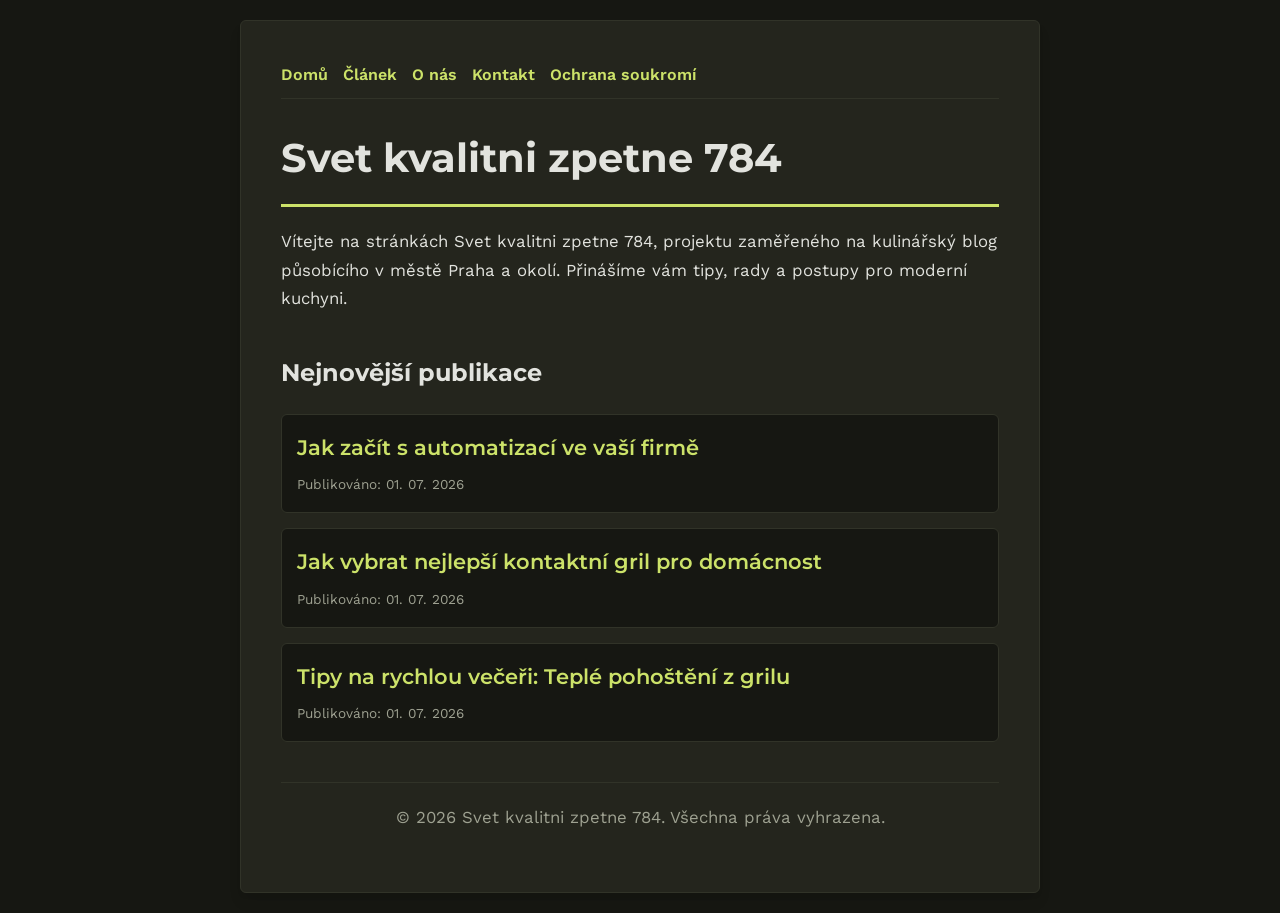
<file: index.html>
<!DOCTYPE html>
<html lang="cs">
<head>
    <meta charset="UTF-8">
    <meta name="viewport" content="width=device-width, initial-scale=1.0">
    <title>Svet kvalitni zpetne 784 | Kulinářský blog - Praha</title>
    <meta name="description" content="Vítejte na stránkách Svet kvalitni zpetne 784, projektu zaměřeného na kulinářský blog působícího v městě Praha a okolí. Přinášíme vám tipy, rady a postupy pro moderní kuchyni.">
    <meta name="geo.region" content="CZ" />
    <meta name="geo.placename" content="Praha" />
    <meta name="geo.position" content="50.0755;14.4378" />
    <meta name="ICBM" content="50.0755, 14.4378" />
    <link rel="stylesheet" href="style.css">
    <script type="application/ld+json">
{
  "@context": "https://schema.org",
  "@type": "LocalBusiness",
  "name": "Svet kvalitni zpetne 784",
  "url": "https://svet-kvalitni-zpetne-784.github.io",
  "telephone": "+420 222 555 123",
  "address": {
    "@type": "PostalAddress",
    "addressLocality": "Praha",
    "addressRegion": "Praha",
    "postalCode": "110 00",
    "addressCountry": "CZ"
  },
  "geo": {
    "@type": "GeoCoordinates",
    "latitude": 50.0755,
    "longitude": 14.4378
  }
}
</script>
</head>
<body>
    
        <div class="container" style="max-width: 800px;">
            <nav style="display: flex; gap: 15px; margin-bottom: 25px; border-bottom: 1px solid var(--border-color); padding-bottom: 10px; overflow-x: auto; flex-wrap: wrap;">
            <a href="index.html">Domů</a>
            <a href="jak-zacit-s-automatizaci-ve-vasi-firme.html">Článek</a>
            <a href="about.html">O nás</a>
            <a href="contact.html">Kontakt</a>
            <a href="privacy.html">Ochrana soukromí</a>
        </nav>
            <h1>Svet kvalitni zpetne 784</h1>
            <p>Vítejte na stránkách Svet kvalitni zpetne 784, projektu zaměřeného na kulinářský blog působícího v městě Praha a okolí. Přinášíme vám tipy, rady a postupy pro moderní kuchyni.</p>
            <h2 style="margin-top: 40px;">Nejnovější publikace</h2>
            <ul style="list-style-type: none; padding-left: 0;">
                <li style="background: var(--bg-color); padding: 15px; border-radius: var(--border-radius); border: 1px solid var(--border-color); margin-bottom: 15px;">
                <h3 style="margin-bottom: 5px; font-size: 1.3rem;"><a href="jak-zacit-s-automatizaci-ve-vasi-firme.html">Jak začít s automatizací ve vaší firmě</a></h3>
                <span style="font-size:0.85rem; color: var(--muted-text)">Publikováno: 01. 07. 2026</span>
            </li>
<li style="background: var(--bg-color); padding: 15px; border-radius: var(--border-radius); border: 1px solid var(--border-color); margin-bottom: 15px;">
                <h3 style="margin-bottom: 5px; font-size: 1.3rem;"><a href="jak-vybrat-nejlepsi-kontaktni-gril-pro-domacnost.html">Jak vybrat nejlepší kontaktní gril pro domácnost</a></h3>
                <span style="font-size:0.85rem; color: var(--muted-text)">Publikováno: 01. 07. 2026</span>
            </li>
<li style="background: var(--bg-color); padding: 15px; border-radius: var(--border-radius); border: 1px solid var(--border-color); margin-bottom: 15px;">
                <h3 style="margin-bottom: 5px; font-size: 1.3rem;"><a href="tipy-na-rychlou-veceri-teple-pohosteni-z-grilu.html">Tipy na rychlou večeři: Teplé pohoštění z grilu</a></h3>
                <span style="font-size:0.85rem; color: var(--muted-text)">Publikováno: 01. 07. 2026</span>
            </li>

            </ul>
            <footer>
                <p>&copy; 2026 Svet kvalitni zpetne 784. Všechna práva vyhrazena.</p>
            </footer>
        </div>
        
</body>
</html>
</file>
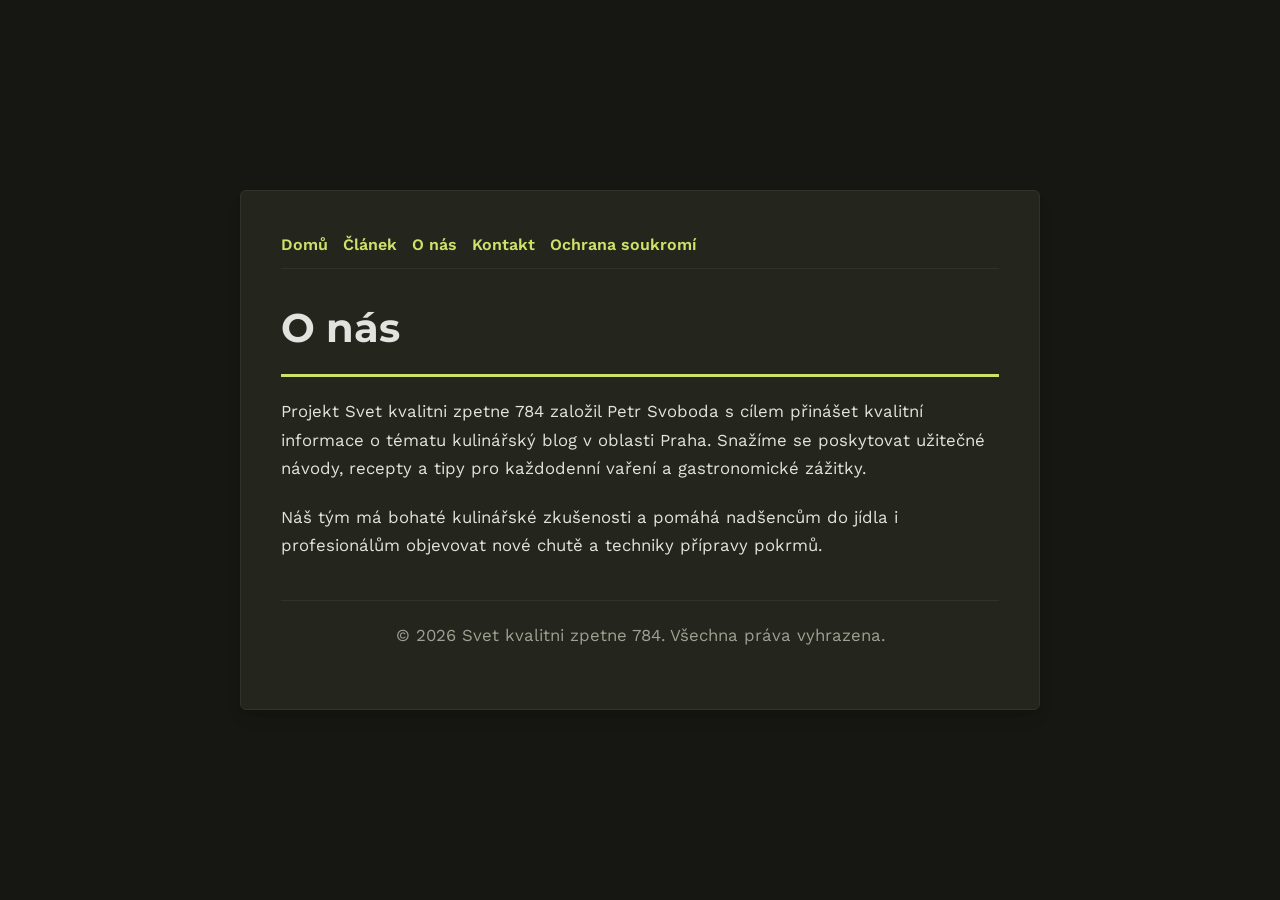
<file: about.html>
<!DOCTYPE html>
<html lang="cs">
<head>
    <meta charset="UTF-8">
    <meta name="viewport" content="width=device-width, initial-scale=1.0">
    <title>O nás | Svet kvalitni zpetne 784</title>
    <meta name="description" content="Projekt Svet kvalitni zpetne 784 založil Petr Svoboda s cílem přinášet kvalitní informace o tématu kulinářský blog v oblasti Praha. Snažíme se poskytovat užitečné návody, recepty a tipy pro každodenní vaření a gastronomické zážitky.">
    <meta name="geo.region" content="CZ" />
    <meta name="geo.placename" content="Praha" />
    <meta name="geo.position" content="50.0755;14.4378" />
    <meta name="ICBM" content="50.0755, 14.4378" />
    <link rel="stylesheet" href="style.css">
</head>
<body>
    
        <div class="container" style="max-width: 800px;">
            <nav style="display: flex; gap: 15px; margin-bottom: 25px; border-bottom: 1px solid var(--border-color); padding-bottom: 10px; overflow-x: auto; flex-wrap: wrap;">
            <a href="index.html">Domů</a>
            <a href="jak-zacit-s-automatizaci-ve-vasi-firme.html">Článek</a>
            <a href="about.html">O nás</a>
            <a href="contact.html">Kontakt</a>
            <a href="privacy.html">Ochrana soukromí</a>
        </nav>
            <h1>O nás</h1>
            <p>Projekt Svet kvalitni zpetne 784 založil Petr Svoboda s cílem přinášet kvalitní informace o tématu kulinářský blog v oblasti Praha. Snažíme se poskytovat užitečné návody, recepty a tipy pro každodenní vaření a gastronomické zážitky.</p>
            <p>Náš tým má bohaté kulinářské zkušenosti a pomáhá nadšencům do jídla i profesionálům objevovat nové chutě a techniky přípravy pokrmů.</p>
            <footer>
                <p>&copy; 2026 Svet kvalitni zpetne 784. Všechna práva vyhrazena.</p>
            </footer>
        </div>
        
</body>
</html>
</file>
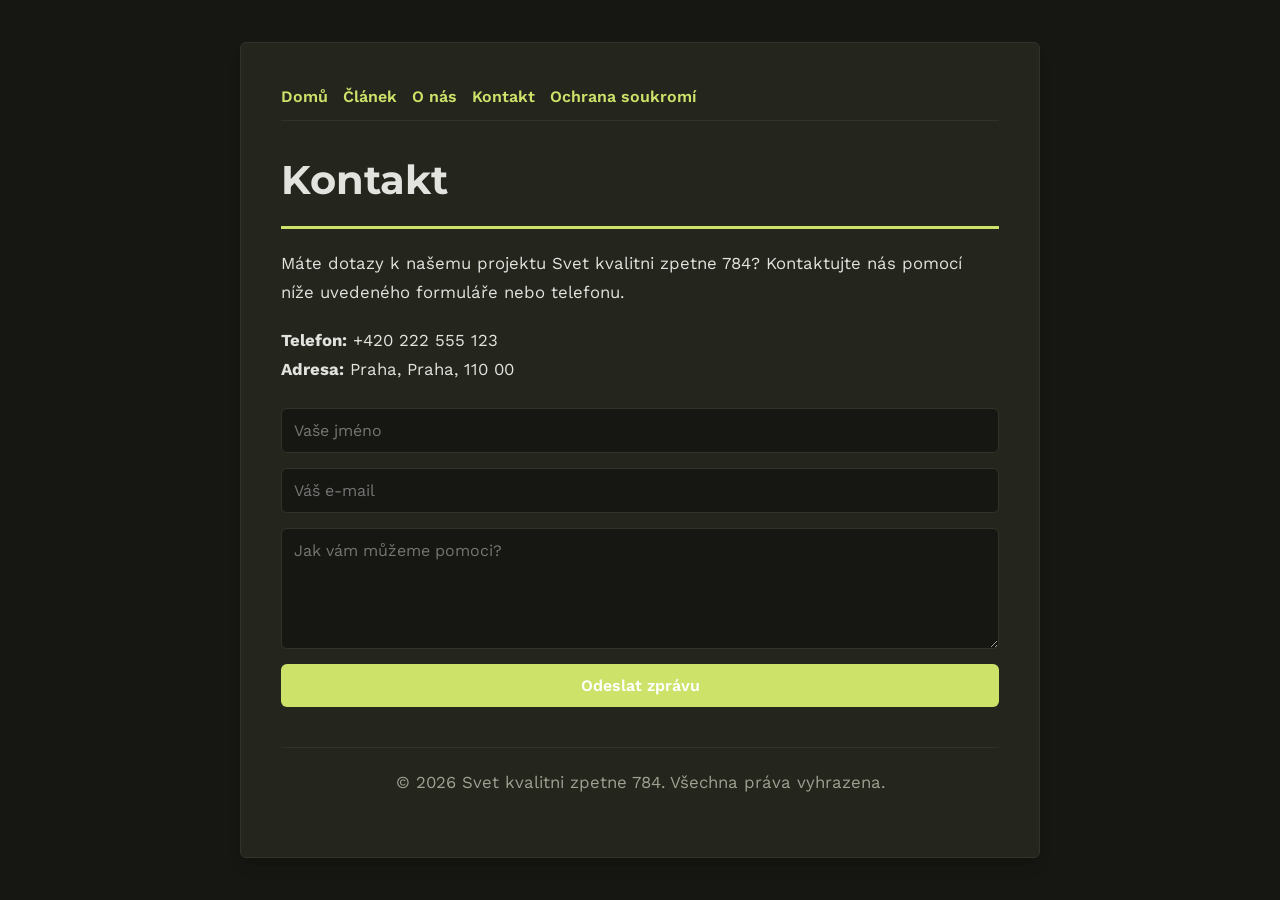
<file: contact.html>
<!DOCTYPE html>
<html lang="cs">
<head>
    <meta charset="UTF-8">
    <meta name="viewport" content="width=device-width, initial-scale=1.0">
    <title>Kontakt | Svet kvalitni zpetne 784</title>
    <meta name="description" content="Máte dotazy k našemu projektu Svet kvalitni zpetne 784? Kontaktujte nás pomocí níže uvedeného formuláře nebo telefonu.">
    <meta name="geo.region" content="CZ" />
    <meta name="geo.placename" content="Praha" />
    <meta name="geo.position" content="50.0755;14.4378" />
    <meta name="ICBM" content="50.0755, 14.4378" />
    <link rel="stylesheet" href="style.css">
</head>
<body>
    
        <div class="container" style="max-width: 800px;">
            <nav style="display: flex; gap: 15px; margin-bottom: 25px; border-bottom: 1px solid var(--border-color); padding-bottom: 10px; overflow-x: auto; flex-wrap: wrap;">
            <a href="index.html">Domů</a>
            <a href="jak-zacit-s-automatizaci-ve-vasi-firme.html">Článek</a>
            <a href="about.html">O nás</a>
            <a href="contact.html">Kontakt</a>
            <a href="privacy.html">Ochrana soukromí</a>
        </nav>
            <h1>Kontakt</h1>
            <p>Máte dotazy k našemu projektu Svet kvalitni zpetne 784? Kontaktujte nás pomocí níže uvedeného formuláře nebo telefonu.</p>
            <p><strong>Telefon:</strong> +420 222 555 123<br><strong>Adresa:</strong> Praha, Praha, 110 00</p>
            <form action="https://formspree.io/f/placeholder" method="POST">
                <input type="text" name="name" placeholder="Vaše jméno" required>
                <input type="email" name="email" placeholder="Váš e-mail" required>
                <textarea name="message" placeholder="Jak vám můžeme pomoci?" rows="5" required></textarea>
                <button type="submit">Odeslat zprávu</button>
            </form>
            <footer>
                <p>&copy; 2026 Svet kvalitni zpetne 784. Všechna práva vyhrazena.</p>
            </footer>
        </div>
        
</body>
</html>
</file>
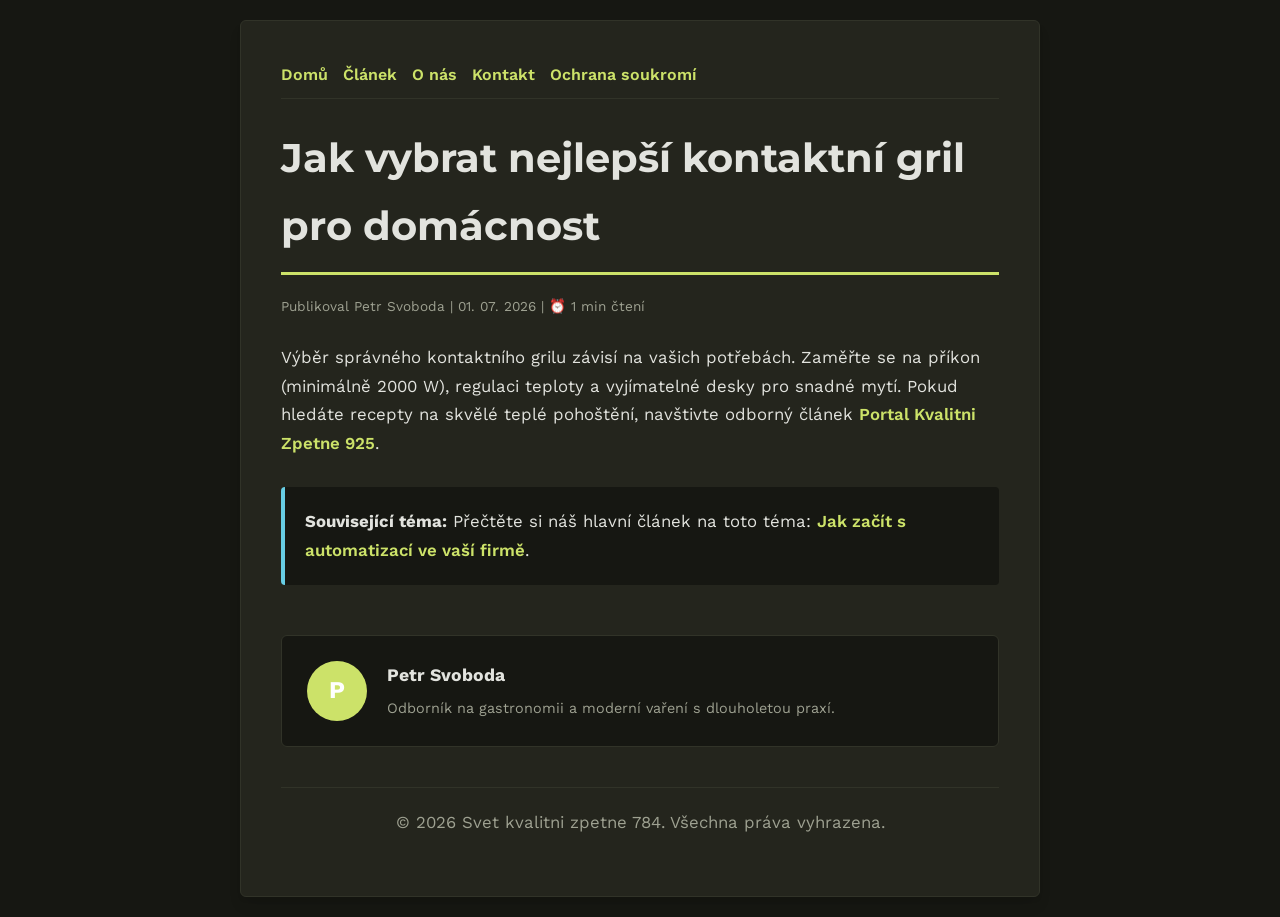
<file: jak-vybrat-nejlepsi-kontaktni-gril-pro-domacnost.html>
<!DOCTYPE html>
<html lang="cs">
<head>
    <meta charset="UTF-8">
    <meta name="viewport" content="width=device-width, initial-scale=1.0">
    <title>Jak vybrat nejlepší kontaktní gril pro domácnost - Svet kvalitni zpetne 784</title>
    <meta name="description" content="Jak vybrat nejlepší kontaktní gril pro domácnost">
    <meta name="geo.region" content="CZ" />
    <meta name="geo.placename" content="Praha" />
    <meta name="geo.position" content="50.0755;14.4378" />
    <meta name="ICBM" content="50.0755, 14.4378" />
    <link rel="stylesheet" href="style.css">
</head>
<body>
    
            <div class="container" style="max-width: 800px;">
                <nav style="display: flex; gap: 15px; margin-bottom: 25px; border-bottom: 1px solid var(--border-color); padding-bottom: 10px; overflow-x: auto; flex-wrap: wrap;">
            <a href="index.html">Domů</a>
            <a href="jak-zacit-s-automatizaci-ve-vasi-firme.html">Článek</a>
            <a href="about.html">O nás</a>
            <a href="contact.html">Kontakt</a>
            <a href="privacy.html">Ochrana soukromí</a>
        </nav>
                <h1>Jak vybrat nejlepší kontaktní gril pro domácnost</h1>
                <div style="font-size:0.85rem; color: var(--muted-text); margin-bottom: 25px;">
                    Publikoval Petr Svoboda | 01. 07. 2026 | ⏰ 1 min čtení
                </div>
                <article style="margin-top: 20px;">
                    <p>Výběr správného kontaktního grilu závisí na vašich potřebách. Zaměřte se na příkon (minimálně 2000 W), regulaci teploty a vyjímatelné desky pro snadné mytí. Pokud hledáte recepty na skvělé teplé pohoštění, navštivte odborný článek <a href="https://kvalitni-zpetne-portal-683.vercel.app">Portal Kvalitni Zpetne 925</a>.</p>
                    <div class="link-resource" style="margin-top: 30px; padding: 20px; border-left: 4px solid var(--accent-color); background: var(--bg-color); border-radius: 4px;"><p style="margin: 0;"><strong>Související téma:</strong> Přečtěte si náš hlavní článek na toto téma: <a href="jak-zacit-s-automatizaci-ve-vasi-firme.html">Jak začít s automatizací ve vaší firmě</a>.</p></div>
                </article>
                
            <div class="author-box" style="margin-top: 50px; padding: 25px; background: var(--bg-color); border: 1px solid var(--border-color); border-radius: var(--border-radius); display: flex; gap: 20px; align-items: center;">
                <div style="width: 60px; height: 60px; border-radius: 50%; background: var(--primary-color); display: flex; align-items: center; justify-content: center; color: white; font-weight: bold; font-size: 1.5rem;">P</div>
                <div>
                    <h4 style="margin-bottom: 5px; font-weight: bold; font-size: 1.1rem;">Petr Svoboda</h4>
                    <p style="margin: 0; font-size: 0.9rem; color: var(--muted-text);">Odborník na gastronomii a moderní vaření s dlouholetou praxí.</p>
                </div>
            </div>
            
                <footer>
                    <p>&copy; 2026 Svet kvalitni zpetne 784. Všechna práva vyhrazena.</p>
                </footer>
            </div>
            
</body>
</html>
</file>
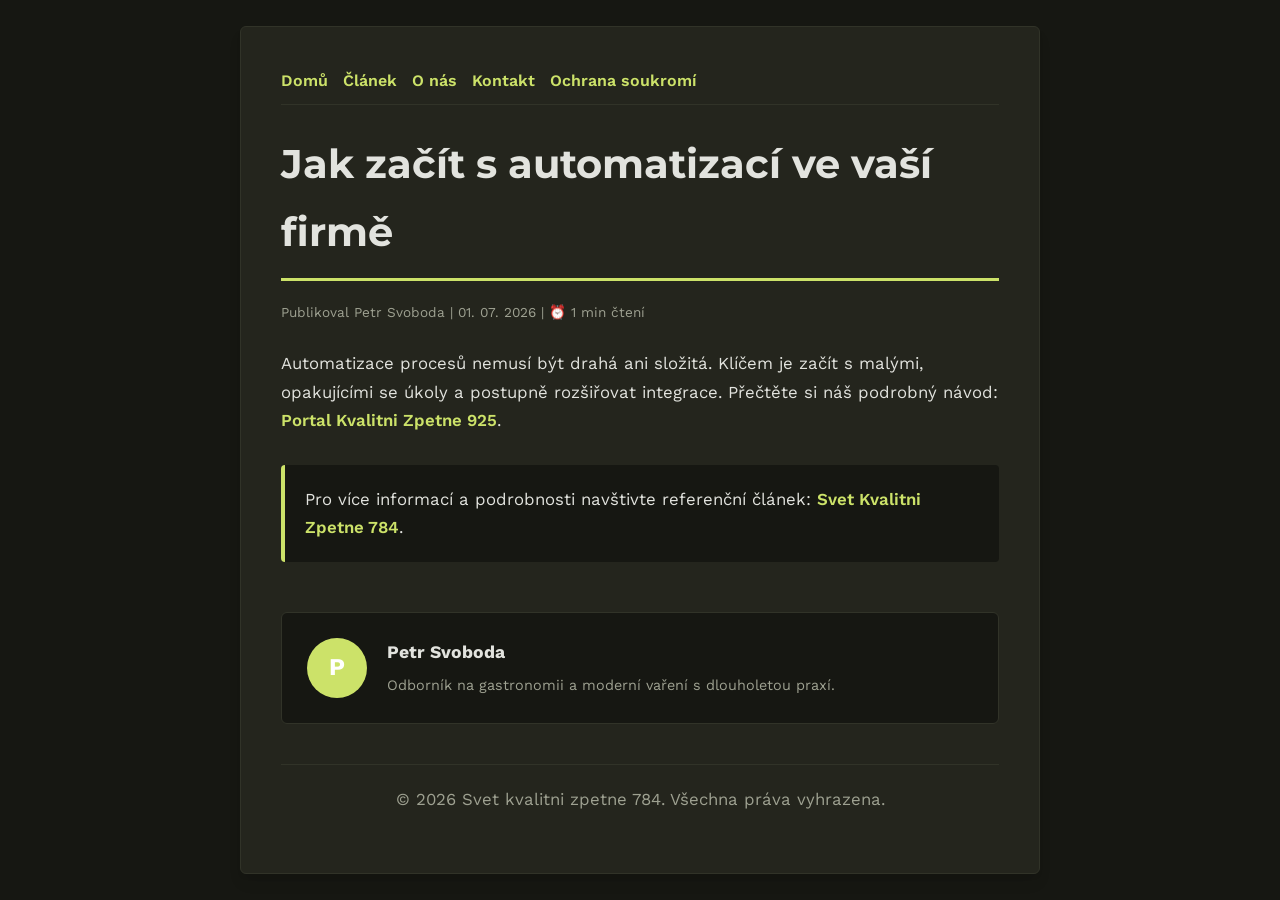
<file: jak-zacit-s-automatizaci-ve-vasi-firme.html>
<!DOCTYPE html>
<html lang="cs">
<head>
    <meta charset="UTF-8">
    <meta name="viewport" content="width=device-width, initial-scale=1.0">
    <title>Jak začít s automatizací ve vaší firmě - Svet kvalitni zpetne 784</title>
    <meta name="description" content="Jak začít s automatizací ve vaší firmě">
    <meta name="geo.region" content="CZ" />
    <meta name="geo.placename" content="Praha" />
    <meta name="geo.position" content="50.0755;14.4378" />
    <meta name="ICBM" content="50.0755, 14.4378" />
    <link rel="stylesheet" href="style.css">
</head>
<body>
    
            <div class="container" style="max-width: 800px;">
                <nav style="display: flex; gap: 15px; margin-bottom: 25px; border-bottom: 1px solid var(--border-color); padding-bottom: 10px; overflow-x: auto; flex-wrap: wrap;">
            <a href="index.html">Domů</a>
            <a href="jak-zacit-s-automatizaci-ve-vasi-firme.html">Článek</a>
            <a href="about.html">O nás</a>
            <a href="contact.html">Kontakt</a>
            <a href="privacy.html">Ochrana soukromí</a>
        </nav>
                <h1>Jak začít s automatizací ve vaší firmě</h1>
                <div style="font-size:0.85rem; color: var(--muted-text); margin-bottom: 25px;">
                    Publikoval Petr Svoboda | 01. 07. 2026 | ⏰ 1 min čtení
                </div>
                <article style="margin-top: 20px;">
                    <p>Automatizace procesů nemusí být drahá ani složitá. Klíčem je začít s malými, opakujícími se úkoly a postupně rozšiřovat integrace. Přečtěte si náš podrobný návod: <a href="https://kvalitni-zpetne-portal-683.vercel.app">Portal Kvalitni Zpetne 925</a>.</p>
                    <div class="link-resource" style="margin-top: 30px; padding: 20px; border-left: 4px solid var(--primary-color); background: var(--bg-color); border-radius: 4px;"><p style="margin: 0;">Pro více informací a podrobnosti navštivte referenční článek: <strong><a href="https://kvalitni-zpetne-portal-683.vercel.app">Svet Kvalitni Zpetne 784</a></strong>.</p></div>
                </article>
                
            <div class="author-box" style="margin-top: 50px; padding: 25px; background: var(--bg-color); border: 1px solid var(--border-color); border-radius: var(--border-radius); display: flex; gap: 20px; align-items: center;">
                <div style="width: 60px; height: 60px; border-radius: 50%; background: var(--primary-color); display: flex; align-items: center; justify-content: center; color: white; font-weight: bold; font-size: 1.5rem;">P</div>
                <div>
                    <h4 style="margin-bottom: 5px; font-weight: bold; font-size: 1.1rem;">Petr Svoboda</h4>
                    <p style="margin: 0; font-size: 0.9rem; color: var(--muted-text);">Odborník na gastronomii a moderní vaření s dlouholetou praxí.</p>
                </div>
            </div>
            
                <footer>
                    <p>&copy; 2026 Svet kvalitni zpetne 784. Všechna práva vyhrazena.</p>
                </footer>
            </div>
            
</body>
</html>
</file>
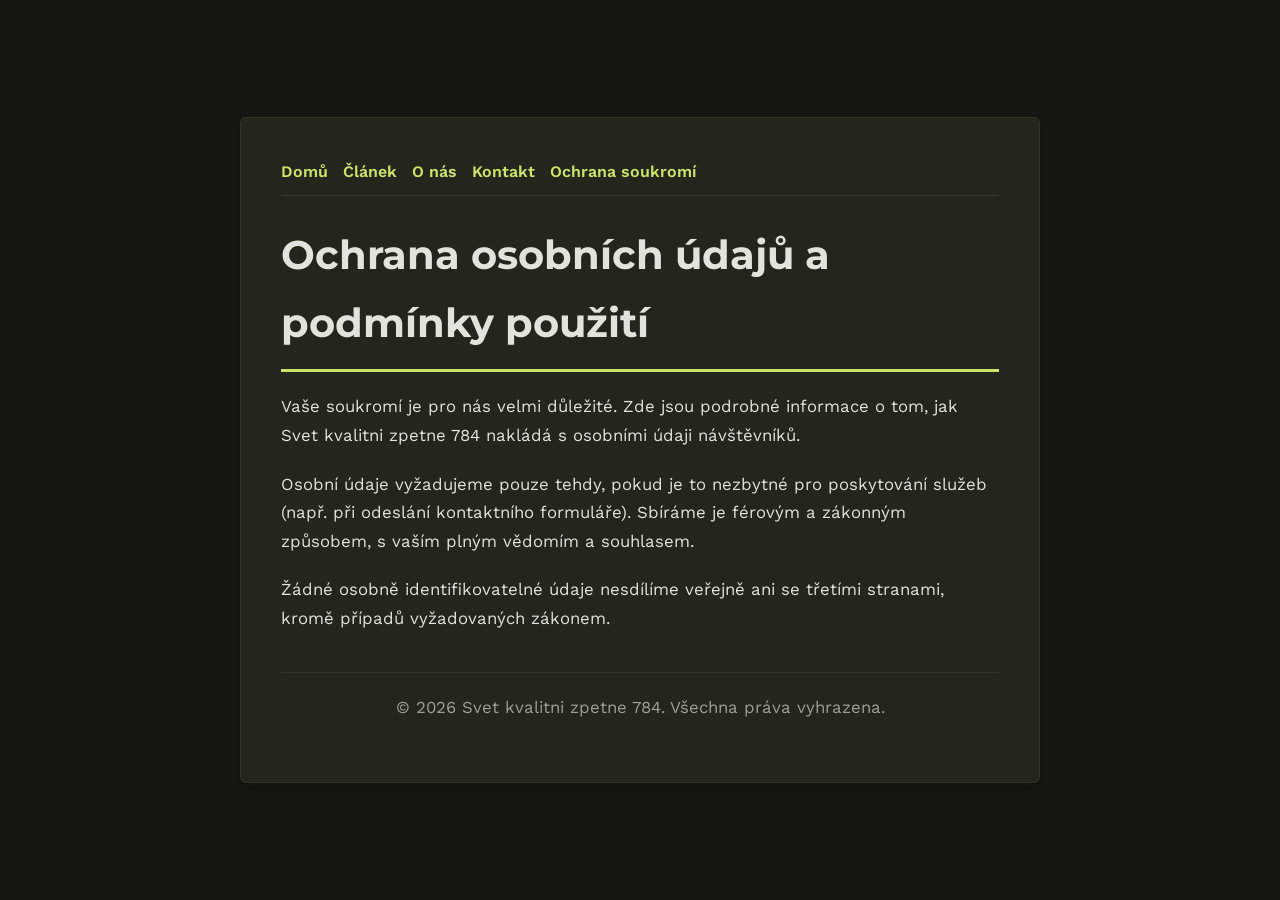
<file: privacy.html>
<!DOCTYPE html>
<html lang="cs">
<head>
    <meta charset="UTF-8">
    <meta name="viewport" content="width=device-width, initial-scale=1.0">
    <title>Ochrana osobních údajů a podmínky použití - Svet kvalitni zpetne 784</title>
    <meta name="description" content="Vaše soukromí je pro nás velmi důležité. Zde jsou podrobné informace o tom, jak Svet kvalitni zpetne 784 nakládá s osobními údaji návštěvníků.">
    <meta name="geo.region" content="CZ" />
    <meta name="geo.placename" content="Praha" />
    <meta name="geo.position" content="50.0755;14.4378" />
    <meta name="ICBM" content="50.0755, 14.4378" />
    <link rel="stylesheet" href="style.css">
</head>
<body>
    
        <div class="container" style="max-width: 800px;">
            <nav style="display: flex; gap: 15px; margin-bottom: 25px; border-bottom: 1px solid var(--border-color); padding-bottom: 10px; overflow-x: auto; flex-wrap: wrap;">
            <a href="index.html">Domů</a>
            <a href="jak-zacit-s-automatizaci-ve-vasi-firme.html">Článek</a>
            <a href="about.html">O nás</a>
            <a href="contact.html">Kontakt</a>
            <a href="privacy.html">Ochrana soukromí</a>
        </nav>
            <h1>Ochrana osobních údajů a podmínky použití</h1>
            <p>Vaše soukromí je pro nás velmi důležité. Zde jsou podrobné informace o tom, jak Svet kvalitni zpetne 784 nakládá s osobními údaji návštěvníků.</p>
            <p>Osobní údaje vyžadujeme pouze tehdy, pokud je to nezbytné pro poskytování služeb (např. při odeslání kontaktního formuláře). Sbíráme je férovým a zákonným způsobem, s vaším plným vědomím a souhlasem.</p>
            <p>Žádné osobně identifikovatelné údaje nesdílíme veřejně ani se třetími stranami, kromě případů vyžadovaných zákonem.</p>
            <footer>
                <p>&copy; 2026 Svet kvalitni zpetne 784. Všechna práva vyhrazena.</p>
            </footer>
        </div>
        
</body>
</html>
</file>
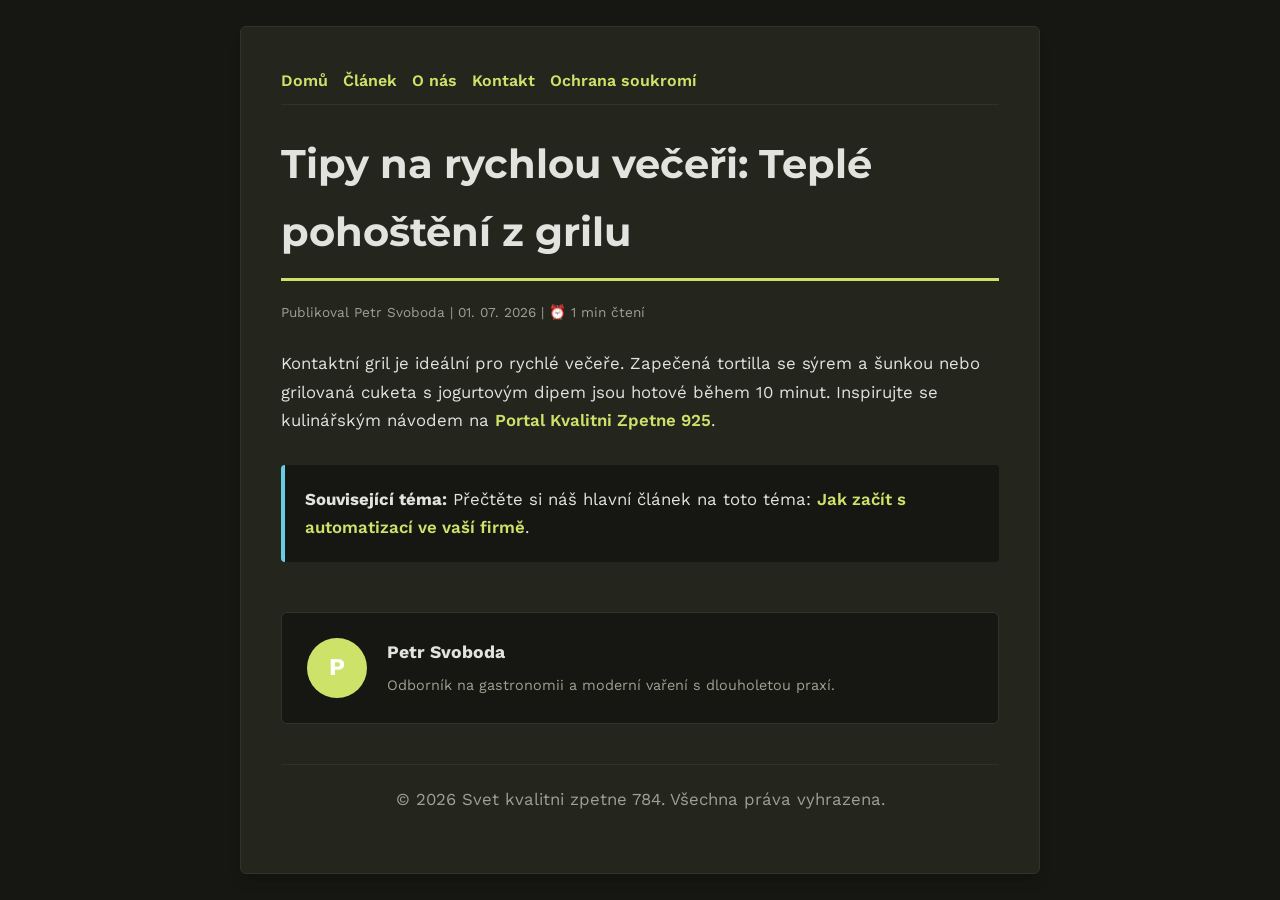
<file: tipy-na-rychlou-veceri-teple-pohosteni-z-grilu.html>
<!DOCTYPE html>
<html lang="cs">
<head>
    <meta charset="UTF-8">
    <meta name="viewport" content="width=device-width, initial-scale=1.0">
    <title>Tipy na rychlou večeři: Teplé pohoštění z grilu - Svet kvalitni zpetne 784</title>
    <meta name="description" content="Tipy na rychlou večeři: Teplé pohoštění z grilu">
    <meta name="geo.region" content="CZ" />
    <meta name="geo.placename" content="Praha" />
    <meta name="geo.position" content="50.0755;14.4378" />
    <meta name="ICBM" content="50.0755, 14.4378" />
    <link rel="stylesheet" href="style.css">
</head>
<body>
    
            <div class="container" style="max-width: 800px;">
                <nav style="display: flex; gap: 15px; margin-bottom: 25px; border-bottom: 1px solid var(--border-color); padding-bottom: 10px; overflow-x: auto; flex-wrap: wrap;">
            <a href="index.html">Domů</a>
            <a href="jak-zacit-s-automatizaci-ve-vasi-firme.html">Článek</a>
            <a href="about.html">O nás</a>
            <a href="contact.html">Kontakt</a>
            <a href="privacy.html">Ochrana soukromí</a>
        </nav>
                <h1>Tipy na rychlou večeři: Teplé pohoštění z grilu</h1>
                <div style="font-size:0.85rem; color: var(--muted-text); margin-bottom: 25px;">
                    Publikoval Petr Svoboda | 01. 07. 2026 | ⏰ 1 min čtení
                </div>
                <article style="margin-top: 20px;">
                    <p>Kontaktní gril je ideální pro rychlé večeře. Zapečená tortilla se sýrem a šunkou nebo grilovaná cuketa s jogurtovým dipem jsou hotové během 10 minut. Inspirujte se kulinářským návodem na <a href="https://kvalitni-zpetne-portal-683.vercel.app">Portal Kvalitni Zpetne 925</a>.</p>
                    <div class="link-resource" style="margin-top: 30px; padding: 20px; border-left: 4px solid var(--accent-color); background: var(--bg-color); border-radius: 4px;"><p style="margin: 0;"><strong>Související téma:</strong> Přečtěte si náš hlavní článek na toto téma: <a href="jak-zacit-s-automatizaci-ve-vasi-firme.html">Jak začít s automatizací ve vaší firmě</a>.</p></div>
                </article>
                
            <div class="author-box" style="margin-top: 50px; padding: 25px; background: var(--bg-color); border: 1px solid var(--border-color); border-radius: var(--border-radius); display: flex; gap: 20px; align-items: center;">
                <div style="width: 60px; height: 60px; border-radius: 50%; background: var(--primary-color); display: flex; align-items: center; justify-content: center; color: white; font-weight: bold; font-size: 1.5rem;">P</div>
                <div>
                    <h4 style="margin-bottom: 5px; font-weight: bold; font-size: 1.1rem;">Petr Svoboda</h4>
                    <p style="margin: 0; font-size: 0.9rem; color: var(--muted-text);">Odborník na gastronomii a moderní vaření s dlouholetou praxí.</p>
                </div>
            </div>
            
                <footer>
                    <p>&copy; 2026 Svet kvalitni zpetne 784. Všechna práva vyhrazena.</p>
                </footer>
            </div>
            
</body>
</html>
</file>
<file: style.css>
@import url('https://fonts.googleapis.com/css2?family=Montserrat:wght@700&family=Work+Sans:wght@400;600&display=swap');

:root {
    --bg-color: hsl(71, 12%, 8%);
    --card-bg: hsl(71, 12%, 13%);
    --text-color: hsl(71, 8%, 88%);
    --muted-text: hsl(71, 8%, 60%);
    --primary-color: hsl(71, 68%, 65%);
    --accent-color: hsl(191, 70%, 65%);
    --border-color: hsl(71, 12%, 18%);
    --border-radius: 6px;
    --shadow: 0 10px 15px -3px rgba(0, 0, 0, 0.1), 0 4px 6px -2px rgba(0, 0, 0, 0.05);
    --font-headline: 'Montserrat', sans-serif;
    --font-body: 'Work Sans', sans-serif;
}

* {
    box-sizing: border-box;
    margin: 0;
    padding: 0;
}

body {
    background-color: var(--bg-color);
    color: var(--text-color);
    font-family: var(--font-body);
    line-height: 1.7;
    padding: 20px;
    display: flex;
    justify-content: center;
    min-height: 100vh;
}

a {
    color: var(--primary-color);
    text-decoration: none;
    font-weight: 600;
    transition: color 0.2s ease;
}

a:hover {
    color: var(--accent-color);
    text-decoration: underline;
}

.container {
    width: 100%;
    max-width: 900px;
    background: var(--card-bg);
    border: 1px solid var(--border-color);
    border-radius: var(--border-radius);
    padding: 40px;
    box-shadow: var(--shadow);
    margin: auto;
}

h1, h2, h3 {
    font-family: var(--font-headline);
    margin-bottom: 20px;
    color: var(--text-color);
}

h1 {
    font-size: 2.5rem;
    border-bottom: 3px solid var(--primary-color);
    padding-bottom: 12px;
}

p {
    margin-bottom: 20px;
    font-size: 1.05rem;
}

ul {
    margin-bottom: 20px;
    padding-left: 20px;
}

li {
    margin-bottom: 8px;
}

form {
    display: flex;
    flex-direction: column;
    gap: 15px;
    margin-top: 25px;
}

input, textarea, button {
    padding: 12px;
    border: 1px solid var(--border-color);
    border-radius: var(--border-radius);
    font-family: var(--font-body);
    font-size: 1rem;
    background: var(--bg-color);
    color: var(--text-color);
}

button {
    background: var(--primary-color);
    color: white;
    font-weight: 600;
    border: none;
    cursor: pointer;
    transition: background 0.2s ease;
}

button:hover {
    background: var(--accent-color);
}

footer {
    margin-top: 40px;
    border-top: 1px solid var(--border-color);
    padding-top: 20px;
    font-size: 0.9rem;
    color: var(--muted-text);
    text-align: center;
}
</file>
